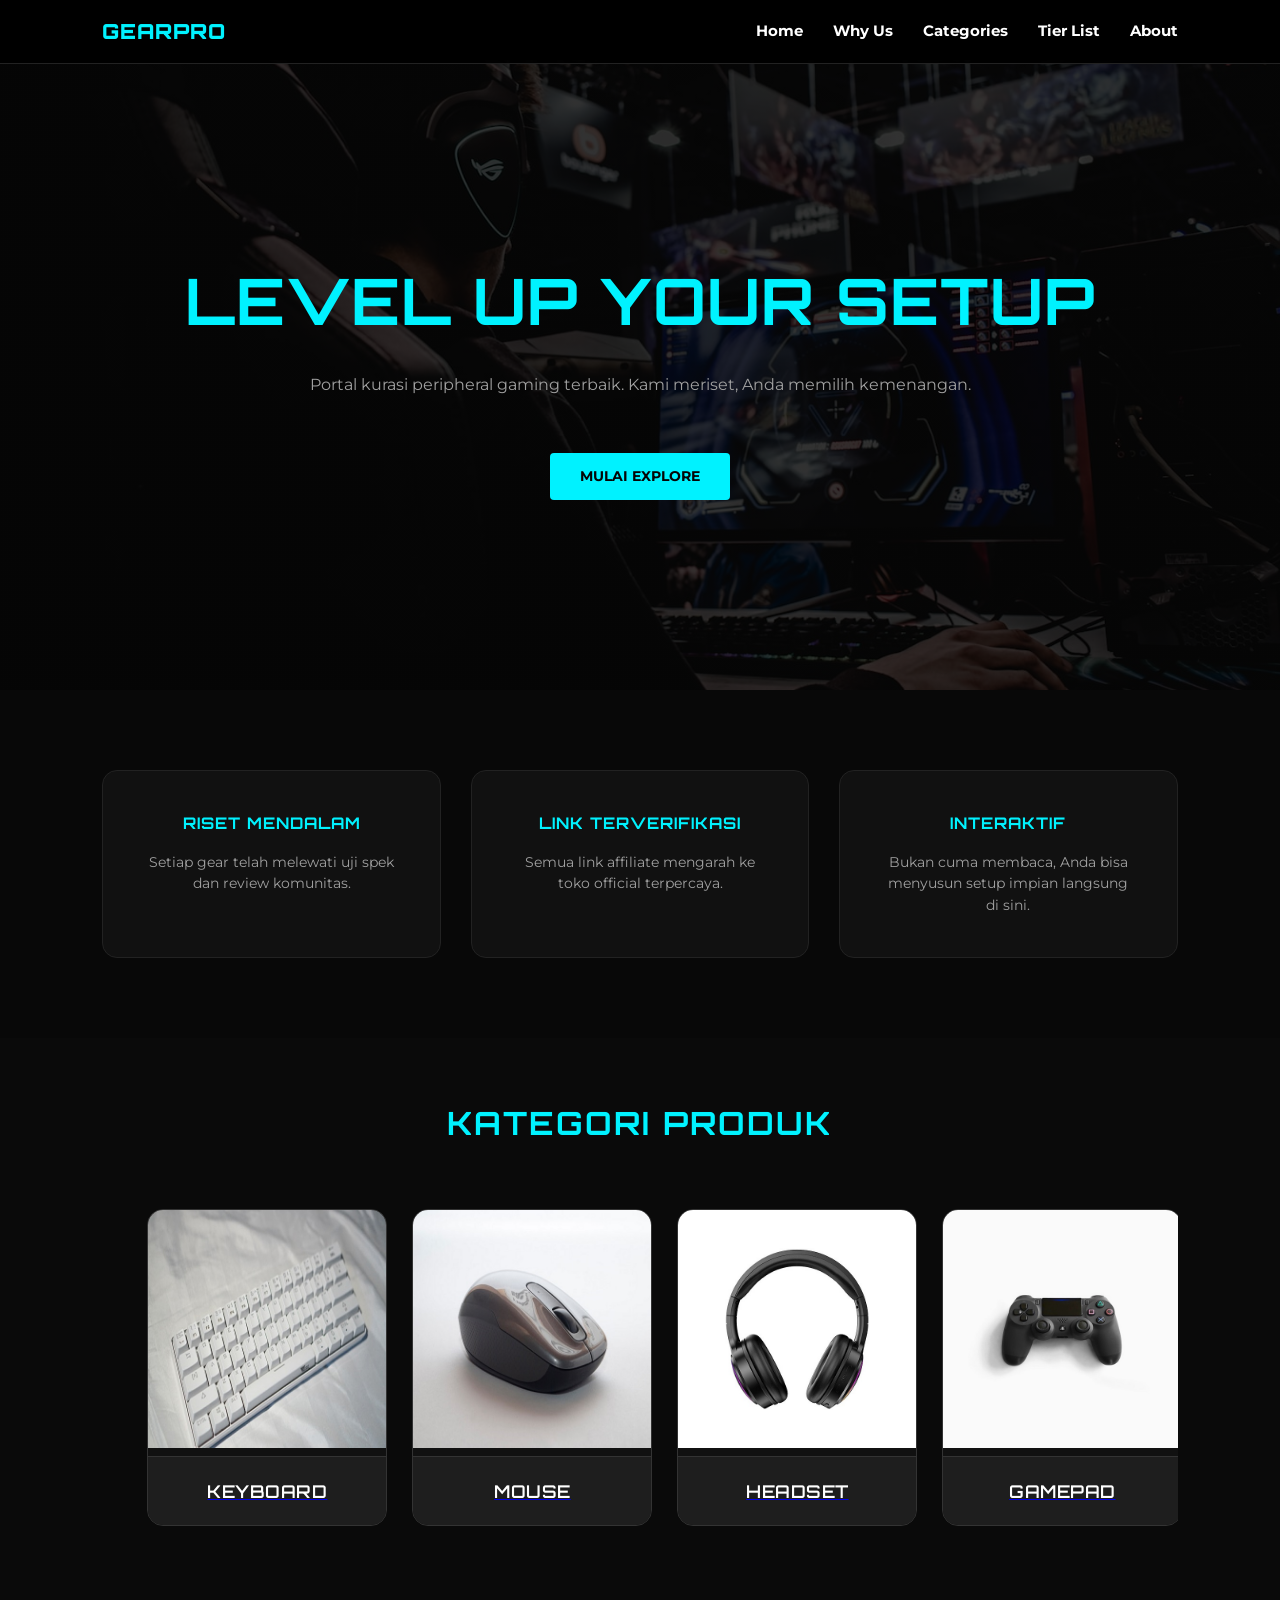
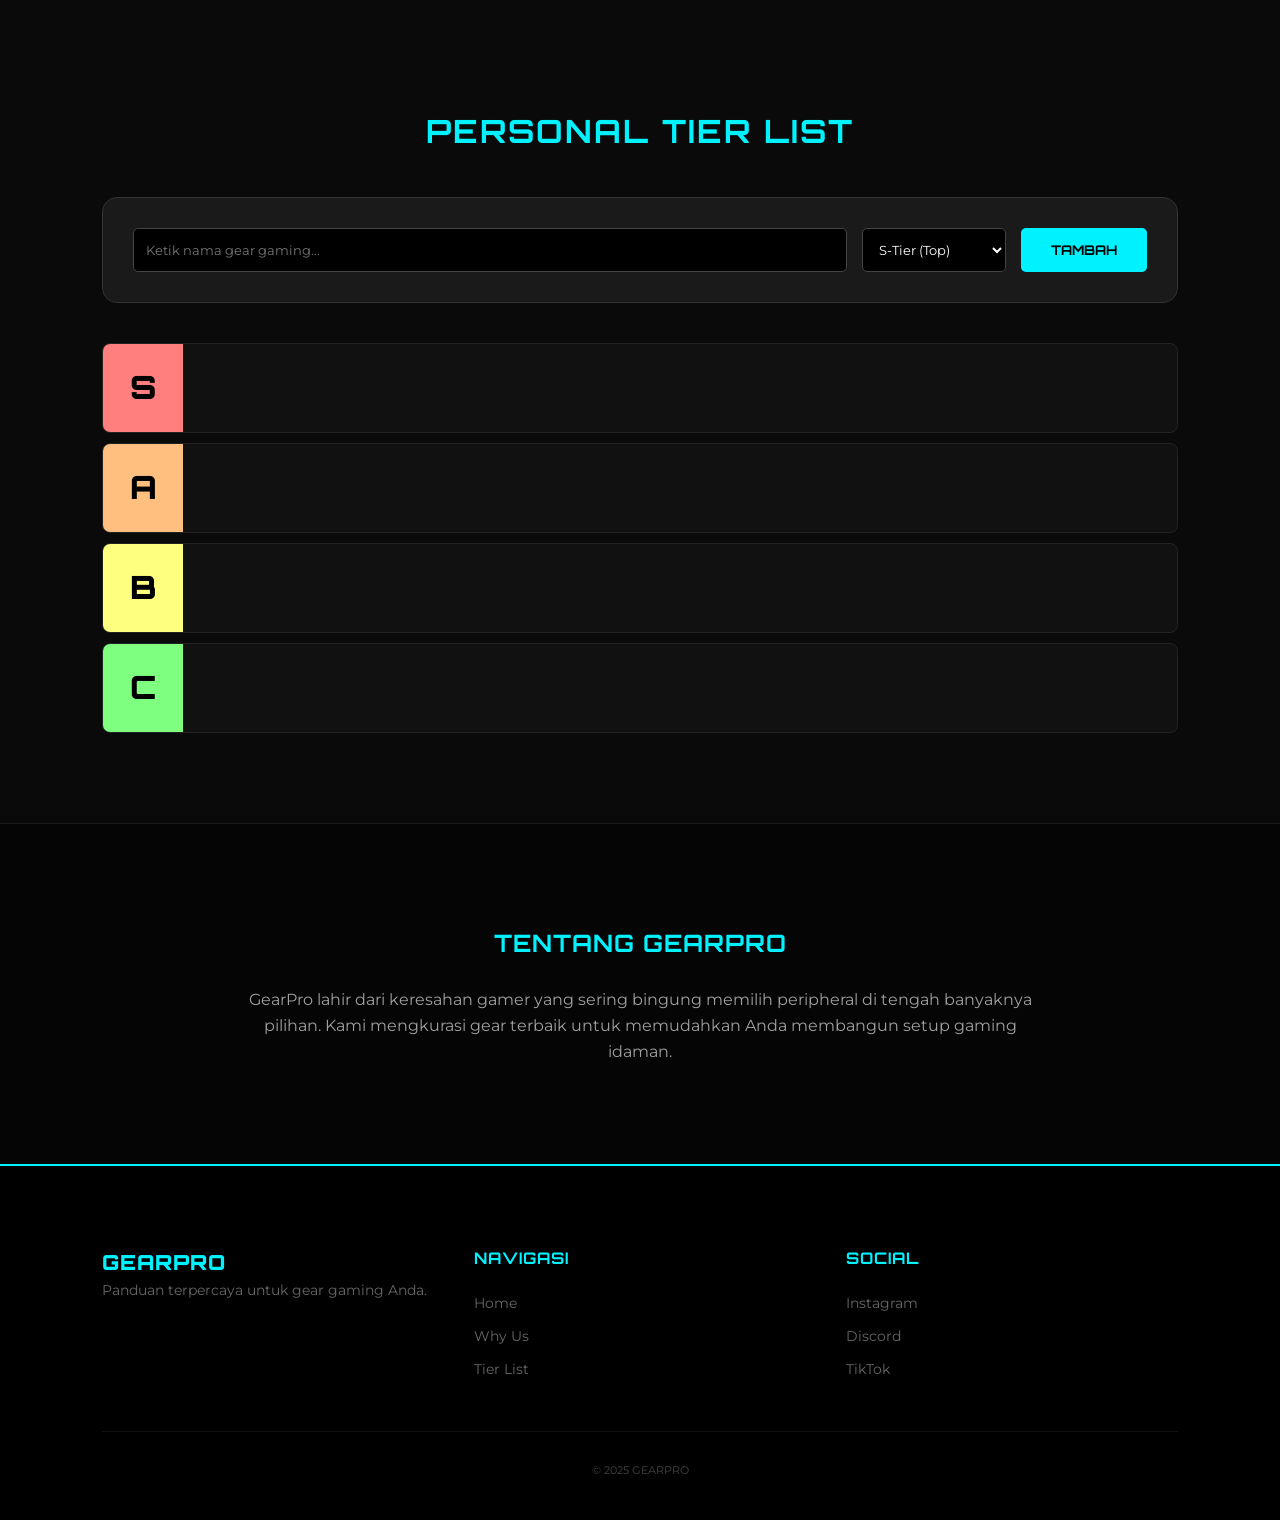
<file: index.html>
<!DOCTYPE html>
<html lang="en">
  <head>
    <meta charset="UTF-8" />
    <meta name="viewport" content="width=device-width, initial-scale=1.0" />
    <title>GearPro</title>
    <link
      href="https://fonts.googleapis.com/css2?family=Montserrat:wght@400;700&family=Orbitron:wght@500;900&display=swap"
      rel="stylesheet"
    />
    <link rel="stylesheet" href="css/style.css" />
  </head>
  <body>
    <!-- navigasi -->
    <nav>
      <a href="#" class="logo">GEARPRO</a>
      <input type="checkbox" id="menu-toggle" />
      <label for="menu-toggle" class="hamburger">
        <span></span><span></span><span></span>
      </label>
      <div class="nav-links">
        <a href="#home">Home</a>
        <a href="#choose">Why Us</a>
        <a href="#categories">Categories</a>
        <a href="#tier-builder">Tier List</a>
        <a href="#about">About</a>
      </div>
    </nav>

    <!--home section-->
    <section class="home" id="home">
      <h1>LEVEL UP YOUR SETUP</h1>
      <p>
        Portal kurasi peripheral gaming terbaik. Kami meriset, Anda memilih
        kemenangan.
      </p>
      <a href="#categories" class="hero-btn">MULAI EXPLORE</a>
    </section>

    <!--choose section-->
    <section class="choose" id="choose">
      <div class="choose-card">
        <h4>Riset Mendalam</h4>
        <p>Setiap gear telah melewati uji spek dan review komunitas.</p>
      </div>
      <div class="choose-card">
        <h4>Link Terverifikasi</h4>
        <p>Semua link affiliate mengarah ke toko official terpercaya.</p>
      </div>
      <div class="choose-card">
        <h4>Interaktif</h4>
        <p>
          Bukan cuma membaca, Anda bisa menyusun setup impian langsung di sini.
        </p>
      </div>
    </section>

    <!--categories section-->
    <section class="categories" id="categories">
      <h2 class="section-title">Kategori Produk</h2>

      <div class="categories-scroll">
        <div class="category-card">
          <div class="card-image">
            <a href="pages/keyboard.html">
            <img src="img/categories/keyboard.jpg" alt="Keyboard Gaming" />
            </a>
          </div>
          <div class="card-body">
            <a href="pages/keyboard.html"><h3>Keyboard</h3></a>
          </div>
        </div>

        <div class="category-card">
          <div class="card-image">
            <a href="pages/mouse.html">
              <img src="img/categories/mouse.jpg" alt="Mouse Gaming" />
            </a>
          </div>
          <div class="card-body">
            <a href="pages/mouse.html"><h3>Mouse</h3></a>
          </div>
        </div>

        <div class="category-card">
          <div class="card-image">
            <a href="pages/headset.html">
              <img src="img/categories/headset.jpg" alt="Headset Gaming" />
            </a>
          </div>
          <div class="card-body">
            <a href="pages/headset.html"><h3>Headset</h3></a>
          </div>
        </div>

        <div class="category-card">
          <div class="card-image">
            <a href="pages/gamepad.html">
              <img src="img/categories/gamepad.jpg" alt="Gamepad Gaming" />
            </a>
          </div>
          <div class="card-body">
            <a href="pages/gamepad.html"><h3>Gamepad</h3></a>
          </div>
        </div>
      </div>
    </section>

    <!--tier list section-->
    <section class="tier-builder" id="tier-builder">
      <h2 class="section-title">Personal Tier List</h2>
      <div class="input-group">
        <input
          type="text"
          id="gearName"
          placeholder="Ketik nama gear gaming..."
        />
        <select id="tierSelect">
          <option value="s">S-Tier (Top)</option>
          <option value="a">A-Tier (Good)</option>
          <option value="b">B-Tier (Decent)</option>
          <option value="c">C-Tier (Meh)</option>
        </select>
        <button class="btn-add" onclick="addItem()">TAMBAH</button>
      </div>
      <div class="tier-container">
        <div class="tier-row">
          <div class="tier-label s">S</div>
          <div id="items-s" class="tier-items"></div>
        </div>
        <div class="tier-row">
          <div class="tier-label a">A</div>
          <div id="items-a" class="tier-items"></div>
        </div>
        <div class="tier-row">
          <div class="tier-label b">B</div>
          <div id="items-b" class="tier-items"></div>
        </div>
        <div class="tier-row">
          <div class="tier-label c">C</div>
          <div id="items-c" class="tier-items"></div>
        </div>
      </div>
    </section>

    <!--about section-->
    <section class="about" id="about">
      <div class="about-text">
        <h2>Tentang GearPro</h2>
        <p>
          GearPro lahir dari keresahan gamer yang sering bingung memilih
          peripheral di tengah banyaknya pilihan. Kami mengkurasi gear terbaik
          untuk memudahkan Anda membangun setup gaming idaman.
        </p>
      </div>
    </section>

    <!--footer section-->
    <footer>
      <div class="footer-grid">
        <div class="footer-col">
          <div class="logo">GEARPRO</div>
          <p>Panduan terpercaya untuk gear gaming Anda.</p>
        </div>
        <div class="footer-col">
          <h4>Navigasi</h4>
          <a href="#home">Home</a>
          <a href="#choose">Why Us</a>
          <a href="#tier-builder">Tier List</a>
        </div>
        <div class="footer-col">
          <h4>Social</h4>
          <a href="#">Instagram</a>
          <a href="#">Discord</a>
          <a href="#">TikTok</a>
        </div>
      </div>
      <div class="disclaimer">&copy; 2025 GEARPRO</div>
    </footer>

    <!--my js-->
    <script src="src/script.js"></script>
  </body>
</html>
</file>
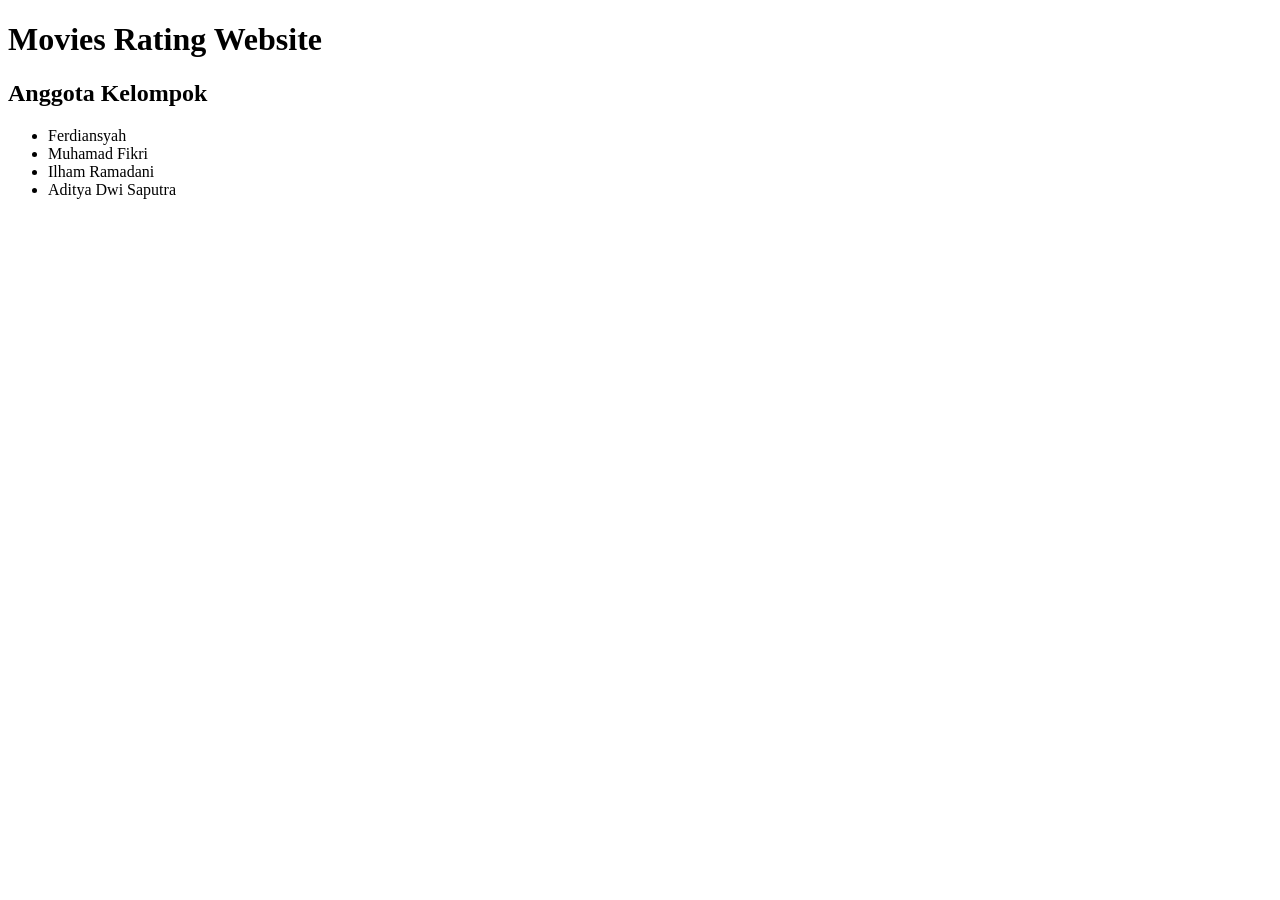
<file: tugas-kelompok-1/tugas-kelompok-1.html>
<!DOCTYPE html>
<html lang="en">
<head>
    <meta charset="UTF-8">
    <meta name="viewport" content="width=device-width, initial-scale=1.0">
    <title>Document</title>
</head>
<body>
    <h1>Movies Rating Website</h1>
    <h2>Anggota Kelompok</h2>
    <ul>
        <li>Ferdiansyah</li>
        <li>Muhamad Fikri</li>
        <li>Ilham Ramadani</li>
        <li>Aditya Dwi Saputra</li>
    </ul>
</body>
</html>
</file>
<file: css/style.css>
html {
    scroll-behavior: smooth;
}

:root {
  --primary: #00f2ff;
  --shopee: #ee4d2d;
  --tokped: #42b549;
  --bg-dark: #050505;
  --card-bg: #111111;
  --text-light: #ffffff;
  --text-dim: #a0a0a0;
  --s-tier: #ff7f7f;
  --a-tier: #ffbf7f;
  --b-tier: #ffff7f;
  --c-tier: #7fff7f;
}

* {
  margin: 0;
  padding: 0;
  box-sizing: border-box;
}

body {
  font-family: "Montserrat", sans-serif;
  background-color: var(--bg-dark);
  color: var(--text-light);
  line-height: 1.6;
  scroll-behavior: smooth;
}

h1, h2, h3, h4, .logo {
  font-family: "Orbitron", sans-serif;
  text-transform: uppercase;
  letter-spacing: 1px;
}

/* navigasi */
nav {
  display: flex;
  justify-content: space-between;
  align-items: center;
  padding: 15px 8%;
  background: rgba(0, 0, 0, 0.95);
  position: fixed;
  width: 100%;
  top: 0;
  z-index: 1000;
  border-bottom: 1px solid #222;
}
.logo {
  color: var(--primary);
  font-size: 1.3rem;
  text-decoration: none;
  font-weight: 900;
}

.nav-links {
  display: flex;
  align-items: center;
}
.nav-links a {
  color: white;
  text-decoration: none;
  margin-left: 30px;
  font-size: .95rem;
  font-weight: bold;
  transition: 0.3s;
}
.nav-links a:hover {
  color: var(--primary);
}

#menu-toggle {
  display: none;
}
.hamburger {
  display: none;
  cursor: pointer;
  flex-direction: column;
  gap: 6px;
  z-index: 1100;
}
.hamburger span {
  width: 30px;
  height: 3px;
  background: var(--primary);
  border-radius: 2px;
  transition: 0.4s;
  transform-origin: center;
}

/* home */
.home {
  height: 70vh;
  display: flex;
  flex-direction: column;
  justify-content: center;
  align-items: center;
  text-align: center;
  position: relative;
  background: linear-gradient(rgba(0, 0, 0, 0.8), rgba(0, 0, 0, 0.8)),
    url("../img/hero.jpg")
      center/cover;
  padding: 0 20px;
  margin-top: 60px;
}
.home h1 {
  font-size: clamp(1.8rem, 6vw, 4rem);
  color: var(--primary);
  margin-bottom: 20px;
}
.home p {
  color: var(--text-dim);
  margin-bottom: 35px;
  max-width: 700px;
}

.hero-btn {
  display: inline-block;
  margin-top: 20px;
  padding: 12px 30px;
  background-color: var(--primary);
  color: #050505; 
  text-decoration: none;
  font-weight: bold;
  font-size: 0.9rem;
  border-radius: 4px;
  transition: transform 0.2s, background-color 0.2s;
}

.hero-btn:hover {
  background-color: #00d1db; 
  transform: translateY(-2px); 
}

.hero-btn:active {
  transform: translateY(0);
}

/*choose*/
.choose {
  padding: 80px 8%;
  display: grid;
  grid-template-columns: repeat(auto-fit, minmax(250px, 1fr));
  gap: 30px;
  background: #080808;
}
.choose-card {
  padding: 40px;
  background: var(--card-bg);
  border-radius: 15px;
  border: 1px solid #222;
  text-align: center;
  transition: 0.3s;
}
.choose-card h4 {
  color: var(--primary);
  margin-bottom: 15px;
  font-size: 1rem;
}
.choose-card p {
  font-size: 0.85rem;
  color: var(--text-dim);
}

/*categories*/
.categories {
  width: 100%;
  padding: 60px 8%;
  background-color: #0a0a0a;
  overflow: hidden; 
}

.section-title {
  text-align: center;
  margin-bottom: 40px;
  font-size: 2rem;
  color: var(--primary);
  text-transform: uppercase;
  letter-spacing: 2px;
}

.categories-scroll {
  display: flex;
  gap: 25px;
  overflow-x: auto;
  padding: 20px 20px 40px; 
  scroll-snap-type: x mandatory;
  scrollbar-width: none;
  -ms-overflow-style: none;
}

.categories-scroll::before,
.categories-scroll::after {
  content: "";
  margin: auto;
}

.categories-scroll::-webkit-scrollbar {
  display: none;
}

.category-card {
  flex: 0 0 240px; 
  background: var(--card-bg);
  border-radius: 16px;
  border: 1px solid #333;
  scroll-snap-align: center;
  transition: var(--transition);
  overflow: hidden;
  cursor: pointer;
  display: flex;
  flex-direction: column;
}

.card-image {
  width: 100%;
  aspect-ratio: 1 / 1; 
  display: flex;
  justify-content: center;
  align-items: center;
}

.card-image img {
  width: 100%;
  height: 100%;
  object-fit: cover;
  transition: var(--transition);
}

.card-body {
  padding: 20px;
  text-align: center;
  background: #1e1e1e;
  border-top: 1px solid #333; 
}

.card-body h3 {
  font-size: 1.1rem;
  color: var(--text-light);
  margin: 0;
  font-weight: 600;
  letter-spacing: 0.5px;
}


/*tier list*/
.tier-builder {
  background: #0a0a0a;
  padding: 80px 8%;
}
.input-group {
  background: #1a1a1a;
  padding: 30px;
  border-radius: 15px;
  display: flex;
  flex-wrap: wrap;
  gap: 15px;
  justify-content: center;
  margin-bottom: 40px;
  border: 1px solid #333;
}
input,
select {
  padding: 12px;
  background: #000;
  border: 1px solid #444;
  color: white;
  border-radius: 5px;
  font-family: "Montserrat";
}
input {
  flex: 1;
  min-width: 250px;
}
.btn-add {
  background: var(--primary);
  color: black;
  border: none;
  padding: 12px 30px;
  font-weight: bold;
  cursor: pointer;
  border-radius: 5px;
  font-family: "Orbitron";
}

.tier-row {
  display: flex;
  background: #111;
  margin-bottom: 10px;
  border-radius: 8px;
  overflow: hidden;
  border: 1px solid #222;
  min-height: 90px;
}
.tier-label {
  width: 80px;
  display: flex;
  align-items: center;
  justify-content: center;
  font-size: 2rem;
  font-weight: 900;
  color: #000;
  font-family: "Orbitron";
}
.s {
  background: var(--s-tier);
}
.a {
  background: var(--a-tier);
}
.b {
  background: var(--b-tier);
}
.c {
  background: var(--c-tier);
}
.tier-items {
  flex: 1;
  padding: 15px;
  display: flex;
  flex-wrap: wrap;
  gap: 10px;
  align-content: center;
}
.item {
  background: #222;
  padding: 8px 15px;
  border-radius: 5px;
  display: flex;
  align-items: center;
  gap: 10px;
  font-size: 0.85rem;
  border: 1px solid #333;
  animation: pop 0.3s ease;
}
.btn-del {
  background: none;
  border: none;
  color: #ff4d4d;
  cursor: pointer;
  font-size: 1.2rem;
  line-height: 1;
}
@keyframes pop {
  from {
    transform: scale(0.8);
    opacity: 0;
  }
  to {
    transform: scale(1);
    opacity: 1;
  }
}

/*about*/
.about {
  padding: 100px 8%;
  background: #050505;
  text-align: center;
  border-top: 1px solid #1a1a1a;
}
.about-text {
  max-width: 800px;
  margin: 0 auto;
  color: var(--text-dim);
}
.about-text h2 {
  margin-bottom: 25px;
  color: var(--primary);
}

/*footer*/
footer {
  padding: 80px 8% 40px;
  background: #000;
  border-top: 2px solid var(--primary);
  text-align: center;
}
.footer-grid {
  display: grid;
  grid-template-columns: repeat(auto-fit, minmax(200px, 1fr));
  gap: 40px;
  margin-bottom: 40px;
  text-align: left;
}
.footer-col h4 {
  color: var(--primary);
  margin-bottom: 20px;
  font-size: 1rem;
}
.footer-col p,
.footer-col a {
  color: #666;
  text-decoration: none;
  font-size: 0.9rem;
  display: block;
  margin-bottom: 10px;
}
.footer-col a:hover {
  color: var(--primary);
}
.disclaimer {
  font-size: 0.7rem;
  color: #444;
  border-top: 1px solid #111;
  padding-top: 30px;
}



/*responsif*/
@media (max-width: 768px) {
  .hamburger {
    display: flex;
  }
  .nav-links {
    position: absolute;
    top: 0;
    left: 0;
    width: 100%;
    height: 100vh;
    background: rgba(5, 5, 5, 0.98);
    flex-direction: column;
    justify-content: center;
    display: none;
    opacity: 0;
    transition: 0.5s;
  }
  .nav-links a {
    margin: 20px 0;
    font-size: 1.5rem;
  }
  #menu-toggle:checked ~ .nav-links {
    display: flex;
    opacity: 1;
  }

  /* animasi silang */
  #menu-toggle:checked ~ .hamburger span:nth-child(1) {
    transform: translateY(9px) rotate(45deg);
  }
  #menu-toggle:checked ~ .hamburger span:nth-child(2) {
    opacity: 0;
  }
  #menu-toggle:checked ~ .hamburger span:nth-child(3) {
    transform: translateY(-9px) rotate(-45deg);
  }
  
  .categories {
    padding: 40px 5%;
  }
  
  .category-card {
    min-width: 180px;
  }
}
</file>
